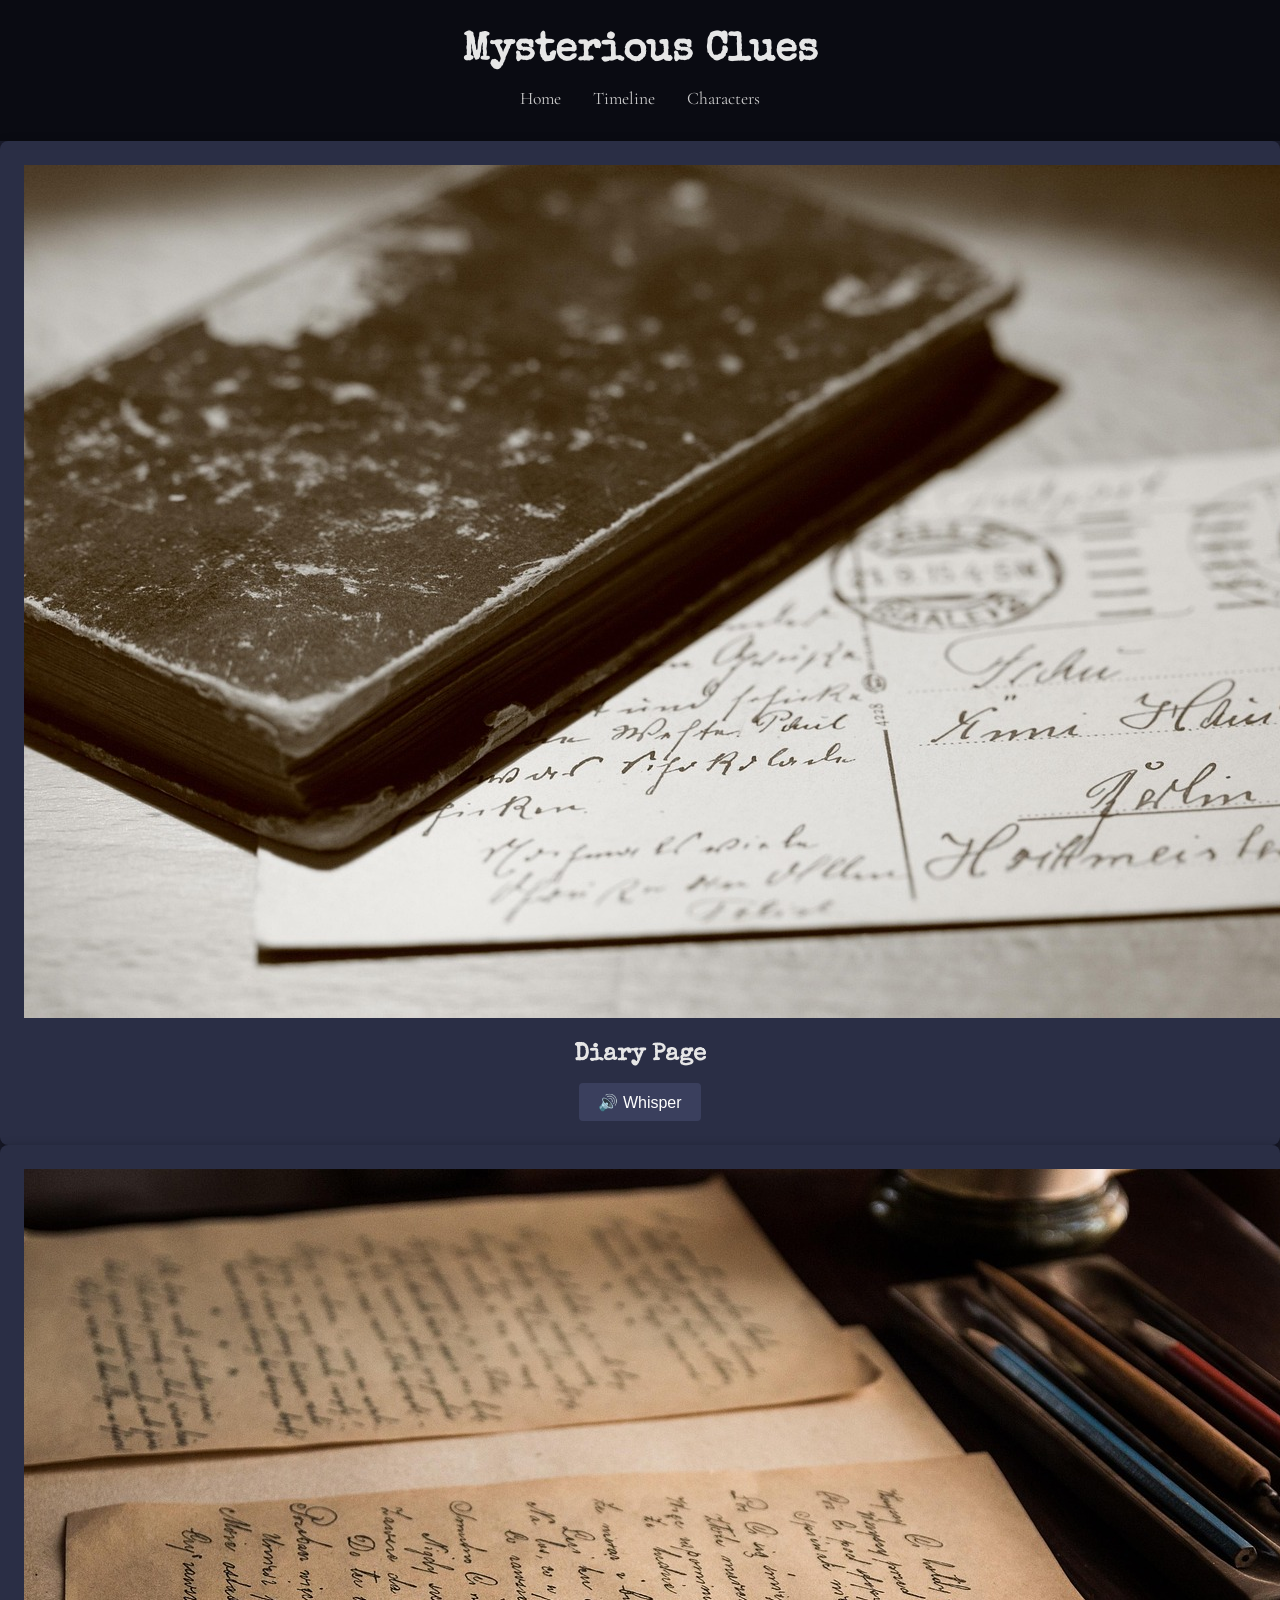
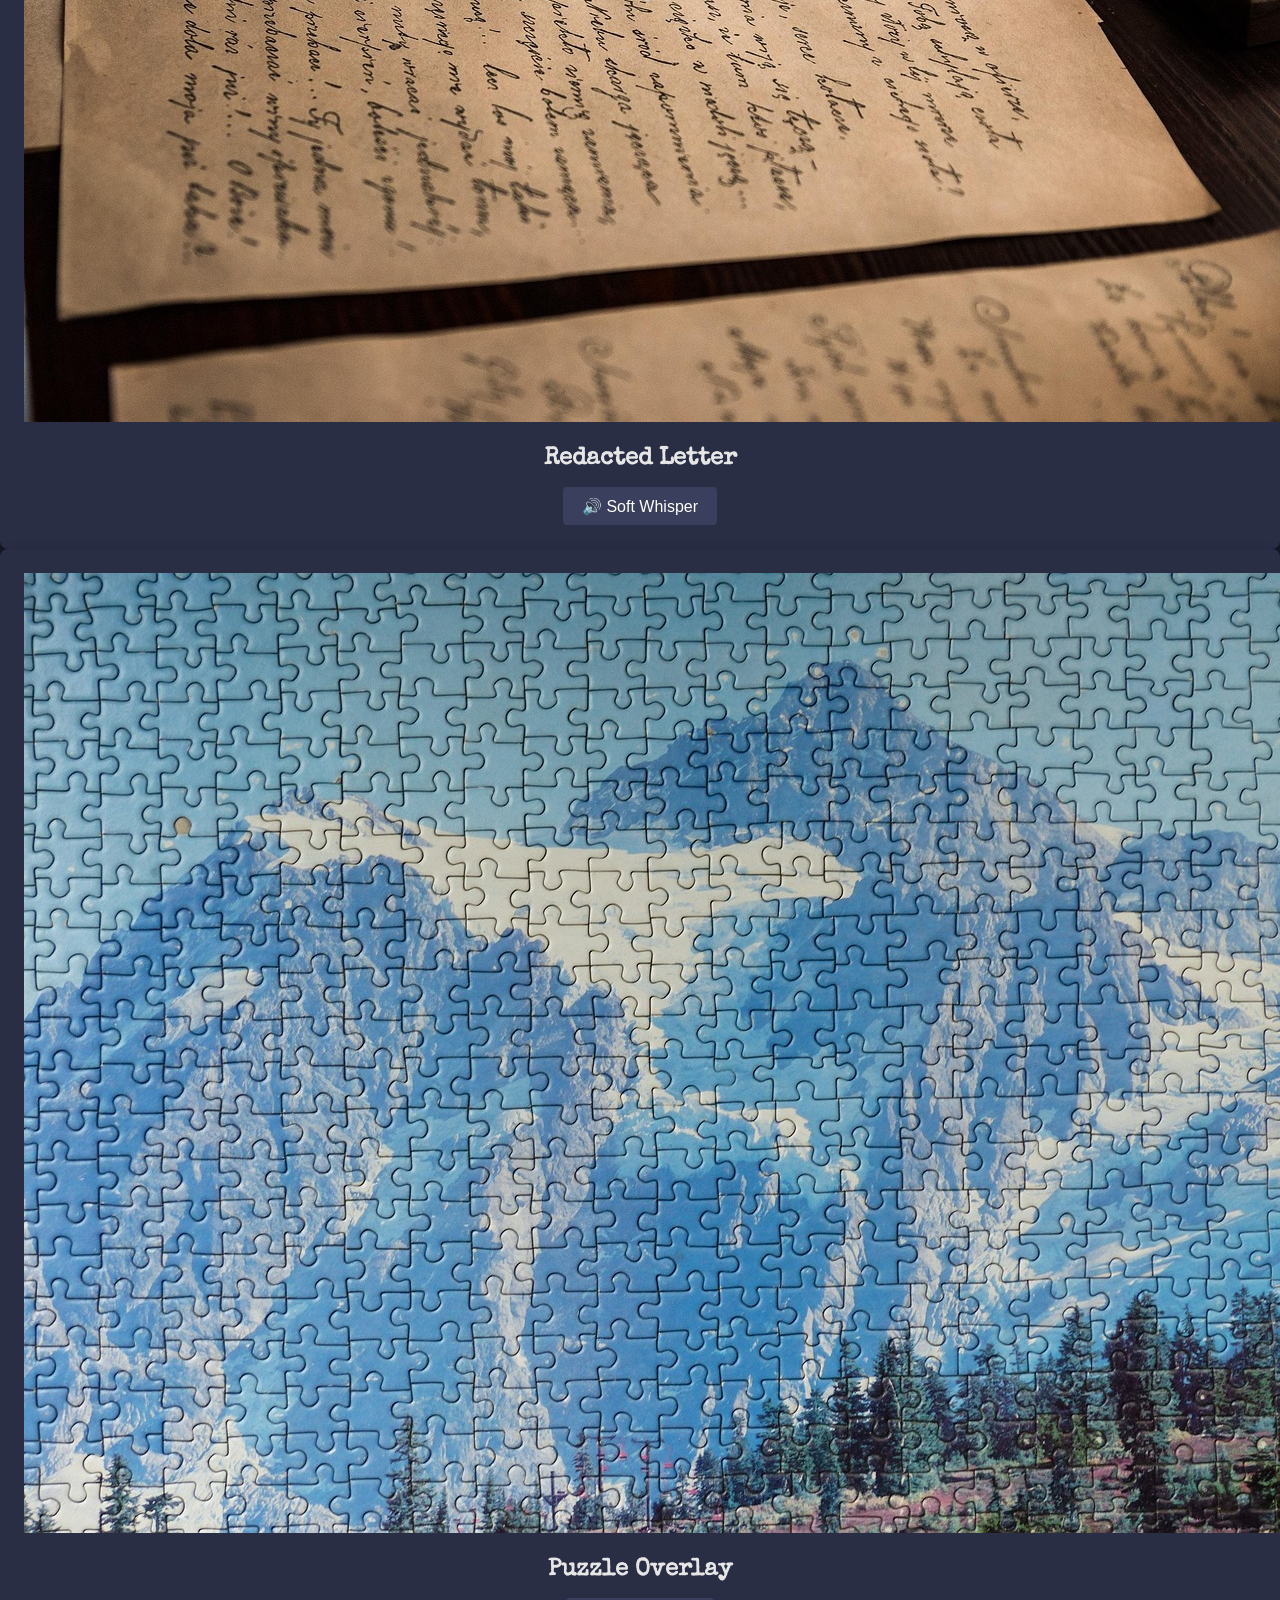
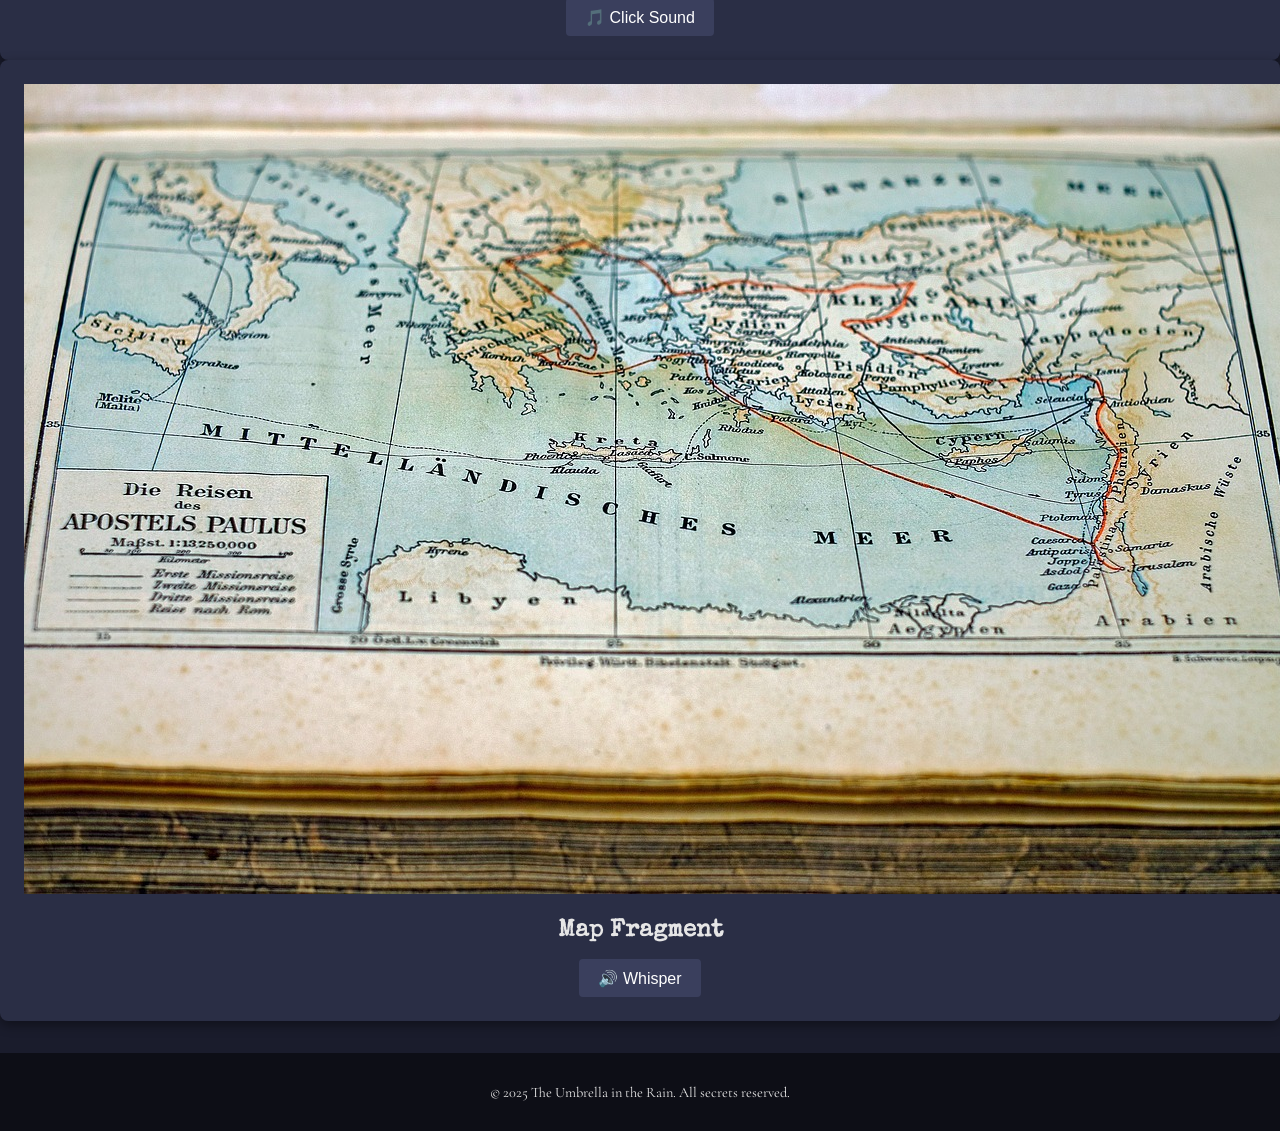
<file: clues.html>
<!DOCTYPE html>
<html lang="en">
<head>
  <meta charset="UTF-8">
  <meta name="viewport" content="width=device-width, initial-scale=1.0">
  <title>Clues - The Umbrella in the Rain</title>
  <link rel="stylesheet" href="style/clues.css">
  <link href="https://fonts.googleapis.com/css2?family=Special+Elite&family=Cormorant+Garamond&display=swap" rel="stylesheet">
</head>
<body>

  <header class="header">
    <h1>Mysterious Clues</h1>
    <nav>
      <ul class="nav-links">
        <li><a href="index.html">Home</a></li>
        <li><a href="timeline.html">Timeline</a></li>
        <li><a href="characters.html">Characters</a></li>
      </ul>
    </nav>
  </header>

  <main class="clue-container">
    <div class="clue-card">
      <img src="assets/secrets/diary_page.jpg" alt="Diary Page">
      <h2>Diary Page</h2>
      <button onclick="playSound('assets/audio/whisper_unlock.mp3')">🔊 Whisper</button>
    </div>

    <div class="clue-card">
      <img src="assets/secrets/redacted_letter.jpg" alt="Redacted Letter">
      <h2>Redacted Letter</h2>
      <button onclick="playSound('assets/audio/Soft whisper.mp3')">🔊 Soft Whisper</button>
    </div>

    <div class="clue-card">
      <img src="assets/secrets/puzzle_overlay.jpg" alt="Puzzle Overlay">
      <h2>Puzzle Overlay</h2>
      <button onclick="playSound('assets/audio/mouse-click-331781.mp3')">🎵 Click Sound</button>
    </div>

    <div class="clue-card">
      <img src="assets/secrets/map_fragment1.jpg" alt="Map Fragment">
      <h2>Map Fragment</h2>
      <button onclick="playSound('assets/audio/whisper_unlock.mp3')">🔊 Whisper</button>
    </div>
  </main>

  <footer class="footer">
    <p>&copy; 2025 The Umbrella in the Rain. All secrets reserved.</p>
  </footer>

  <script>
    function playSound(src) {
      const audio = new Audio(src);
      audio.play();
    }
  </script>

</body>
</html>
</file>
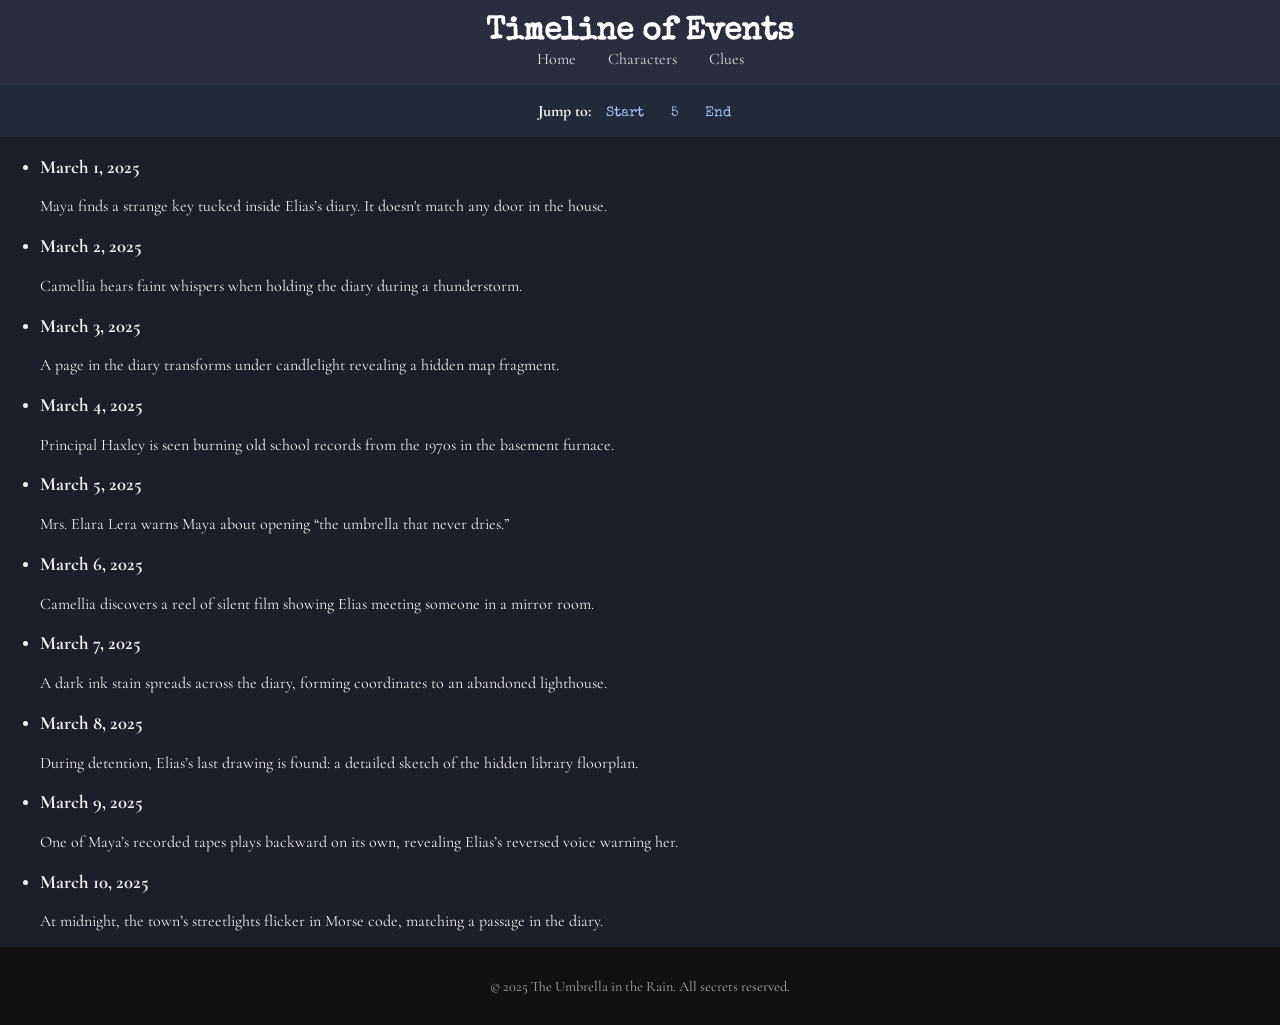
<file: timeline.html>
<!DOCTYPE html>
<html lang="en">
<head>
  <meta charset="UTF-8" />
  <meta name="viewport" content="width=device-width, initial-scale=1.0" />
  <title>Timeline - The Umbrella in the Rain</title>
  <link rel="stylesheet" href="style/timeline.css" />
  <link href="https://fonts.googleapis.com/css2?family=Special+Elite&family=Cormorant+Garamond&display=swap" rel="stylesheet" />
  <style>
    html {
      scroll-behavior: smooth;
    }
    .jump-nav {
      text-align: center;
      padding: 1rem;
      background: #222a3a;
    }
    .jump-nav a {
      margin: 0.3rem 0.7rem;
      color: #9fc3ff;
      text-decoration: none;
      font-size: 0.9rem;
      font-family: 'Special Elite', cursive;
    }
    .jump-nav a:hover {
      text-decoration: underline;
    }
  </style>
</head>
<body>

  <header class="header">
    <h1>Timeline of Events</h1>
    <nav>
      <ul class="nav-links">
        <li><a href="index.html">Home</a></li>
        <li><a href="characters.html">Characters</a></li>
        <li><a href="clues.html">Clues</a></li>
      </ul>
    </nav>
  </header>

  <div class="jump-nav">
    <strong>Jump to:</strong>
    <a href="#event-1">Start</a>
    <a href="#event-5">5</a>
    <a href="#event-10">End</a>
  </div>

  <main class="timeline">
    <ul class="timeline-list">
      <!-- 10 Timeline Events -->
      <li class="timeline-item left" id="event-1">
        <div class="content">
          <h3>March 1, 2025</h3>
          <p>Maya finds a strange key tucked inside Elias’s diary. It doesn't match any door in the house.</p>
        </div>
      </li>
      <li class="timeline-item right" id="event-2">
        <div class="content">
          <h3>March 2, 2025</h3>
          <p>Camellia hears faint whispers when holding the diary during a thunderstorm.</p>
        </div>
      </li>
      <li class="timeline-item left" id="event-3">
        <div class="content">
          <h3>March 3, 2025</h3>
          <p>A page in the diary transforms under candlelight revealing a hidden map fragment.</p>
        </div>
      </li>
      <li class="timeline-item right" id="event-4">
        <div class="content">
          <h3>March 4, 2025</h3>
          <p>Principal Haxley is seen burning old school records from the 1970s in the basement furnace.</p>
        </div>
      </li>
      <li class="timeline-item left" id="event-5">
        <div class="content">
          <h3>March 5, 2025</h3>
          <p>Mrs. Elara Lera warns Maya about opening “the umbrella that never dries.”</p>
        </div>
      </li>
      <li class="timeline-item right" id="event-6">
        <div class="content">
          <h3>March 6, 2025</h3>
          <p>Camellia discovers a reel of silent film showing Elias meeting someone in a mirror room.</p>
        </div>
      </li>
      <li class="timeline-item left" id="event-7">
        <div class="content">
          <h3>March 7, 2025</h3>
          <p>A dark ink stain spreads across the diary, forming coordinates to an abandoned lighthouse.</p>
        </div>
      </li>
      <li class="timeline-item right" id="event-8">
        <div class="content">
          <h3>March 8, 2025</h3>
          <p>During detention, Elias’s last drawing is found: a detailed sketch of the hidden library floorplan.</p>
        </div>
      </li>
      <li class="timeline-item left" id="event-9">
        <div class="content">
          <h3>March 9, 2025</h3>
          <p>One of Maya’s recorded tapes plays backward on its own, revealing Elias’s reversed voice warning her.</p>
        </div>
      </li>
      <li class="timeline-item right" id="event-10">
        <div class="content">
          <h3>March 10, 2025</h3>
          <p>At midnight, the town’s streetlights flicker in Morse code, matching a passage in the diary.</p>
        </div>
      </li>
    </ul>
  </main>

  <footer class="footer">
    <p>&copy; 2025 The Umbrella in the Rain. All secrets reserved.</p>
  </footer>

</body>
</html>
</file>
<file: style/clues.css>
/* clues.css */

body {
    margin: 0;
    padding: 0;
    background-color: #1a1c2c;
    color: #e6e6e6;
    font-family: 'Cormorant Garamond', serif;
  }
  
  .header {
    text-align: center;
    padding: 2rem 1rem 1rem;
    background-color: rgba(0, 0, 0, 0.6);
  }
  
  .header h1 {
    font-family: 'Special Elite', cursive;
    font-size: 2.5rem;
    margin: 0;
  }
  
  .nav-links {
    list-style: none;
    display: flex;
    justify-content: center;
    gap: 2rem;
    padding: 1rem 0;
    margin: 0;
  }
  
  .nav-links li a {
    text-decoration: none;
    color: #ccc;
    font-size: 1.1rem;
    transition: color 0.3s ease;
  }
  
  .nav-links li a:hover {
    color: #a3bfff;
  }
  
  .clues-container {
    display: grid;
    grid-template-columns: repeat(auto-fit, minmax(280px, 1fr));
    gap: 2rem;
    padding: 2rem;
    max-width: 1000px;
    margin: 0 auto;
  }
  
  .clue-card {
    background-color: #2a2e45;
    padding: 1.5rem;
    border-radius: 8px;
    box-shadow: 0 4px 12px rgba(0, 0, 0, 0.4);
    text-align: center;
    position: relative;
  }
  
  .clue-card h2 {
    font-family: 'Special Elite', cursive;
    margin-bottom: 1rem;
  }
  
  .clue-card p {
    font-size: 1.05rem;
    line-height: 1.5;
    margin-bottom: 1rem;
  }
  
  .clue-card button {
    padding: 0.6rem 1.2rem;
    background-color: #3a3f5d;
    color: #fff;
    border: none;
    border-radius: 4px;
    font-size: 1rem;
    cursor: pointer;
    transition: background-color 0.3s ease;
  }
  
  .clue-card button:hover {
    background-color: #5c6893;
  }
  
  .clue-reveal {
    display: none;
    margin-top: 1rem;
    font-size: 1.1rem;
    background-color: #444d6d;
    padding: 0.8rem;
    border-radius: 5px;
    animation: fadeIn 0.5s ease forwards;
  }
  
  .footer {
    text-align: center;
    padding: 1rem;
    background-color: rgba(0, 0, 0, 0.5);
    font-size: 0.9rem;
    margin-top: 2rem;
  }
  
  @keyframes fadeIn {
    from {
      opacity: 0;
      transform: translateY(10px);
    }
    to {
      opacity: 1;
      transform: translateY(0);
    }
  }
</file>
<file: style/timeline.css>
/* timeline.css */

body {
    font-family: 'Cormorant Garamond', serif;
    background-color: #1c1e2a;
    color: #f1f1f1;
    margin: 0;
    padding: 0;
    overflow-x: hidden;
  }
  
  .header {
    background-color: #2a2d40;
    padding: 1rem;
    text-align: center;
    animation: fadeSlideDown 1s ease-in-out;
  }
  
  .header h1 {
    font-family: 'Special Elite', cursive;
    font-size: 2rem;
    margin: 0;
    color: #ffffff;
  }
  
  .nav-links {
    list-style: none;
    padding: 0;
    margin: 0;
    display: flex;
    justify-content: center;
    gap: 2rem;
    animation: fadeIn 1s ease 0.5s both;
  }
  
  .nav-links a {
    text-decoration: none;
    color: #ddd;
    font-size: 1rem;
    transition: color 0.3s ease;
  }
  
  .nav-links a:hover {
    color: #f9ca24;
  }
  
  .timeline-container {
    position: relative;
    max-width: 1200px;
    margin: 4rem auto;
    padding: 1rem;
    animation: fadeInUp 1s ease-in-out;
  }
  
  .timeline-line {
    position: absolute;
    width: 4px;
    background-color: #ccc;
    top: 0;
    bottom: 0;
    left: 50%;
    transform: translateX(-50%);
  }
  
  .event {
    position: relative;
    width: 45%;
    padding: 1rem;
    background: linear-gradient(135deg, #2f334d, #3a3e59);
    border-radius: 12px;
    box-shadow: 0 8px 16px rgba(0, 0, 0, 0.5);
    margin-bottom: 3rem;
    transition: transform 0.3s ease, box-shadow 0.3s ease;
    opacity: 0;
    animation: fadeInCard 0.6s ease forwards;
  }
  
  .event:hover {
    transform: scale(1.03);
    box-shadow: 0 12px 20px rgba(0, 0, 0, 0.6);
  }
  
  .event.left {
    left: 0;
    animation: slideLeftFade 0.8s ease-out forwards;
  }
  
  .event.right {
    left: 55%;
    animation: slideRightFade 0.8s ease-out forwards;
  }
  
  .event::before {
    content: "";
    position: absolute;
    top: 20px;
    width: 15px;
    height: 15px;
    background-color: #6ab04c;
    border: 3px solid #1c1e2a;
    border-radius: 50%;
    z-index: 1;
  }
  
  .event.left::before {
    right: -8px;
  }
  
  .event.right::before {
    left: -8px;
  }
  
  .event h3 {
    margin-top: 0;
    font-family: 'Special Elite', cursive;
    font-size: 1.3rem;
    color: #ffffff;
  }
  
  .event p {
    font-size: 1rem;
    line-height: 1.6;
    color: #dcdde1;
  }
  
  @keyframes fadeIn {
    from { opacity: 0; }
    to { opacity: 1; }
  }
  
  @keyframes fadeSlideDown {
    from { opacity: 0; transform: translateY(-20px); }
    to { opacity: 1; transform: translateY(0); }
  }
  
  @keyframes fadeInUp {
    from { opacity: 0; transform: translateY(30px); }
    to { opacity: 1; transform: translateY(0); }
  }
  
  @keyframes slideLeftFade {
    from { opacity: 0; transform: translateX(-50px); }
    to { opacity: 1; transform: translateX(0); }
  }
  
  @keyframes slideRightFade {
    from { opacity: 0; transform: translateX(50px); }
    to { opacity: 1; transform: translateX(0); }
  }
  
  @keyframes fadeInCard {
    to { opacity: 1; }
  }
  
  .footer {
    text-align: center;
    padding: 1rem;
    font-size: 0.9rem;
    background-color: #111;
    color: #aaa;
    animation: fadeIn 1.5s ease-in;
  }
  
  @media screen and (max-width: 768px) {
    .timeline-line {
      left: 8px;
    }
  
    .event {
      width: calc(100% - 2rem);
      left: 1rem !important;
      margin-left: 0;
      animation: fadeInCard 0.8s ease forwards;
    }
  
    .event.left::before,
    .event.right::before {
      left: -8px;
      right: auto;
    }
  }
</file>
